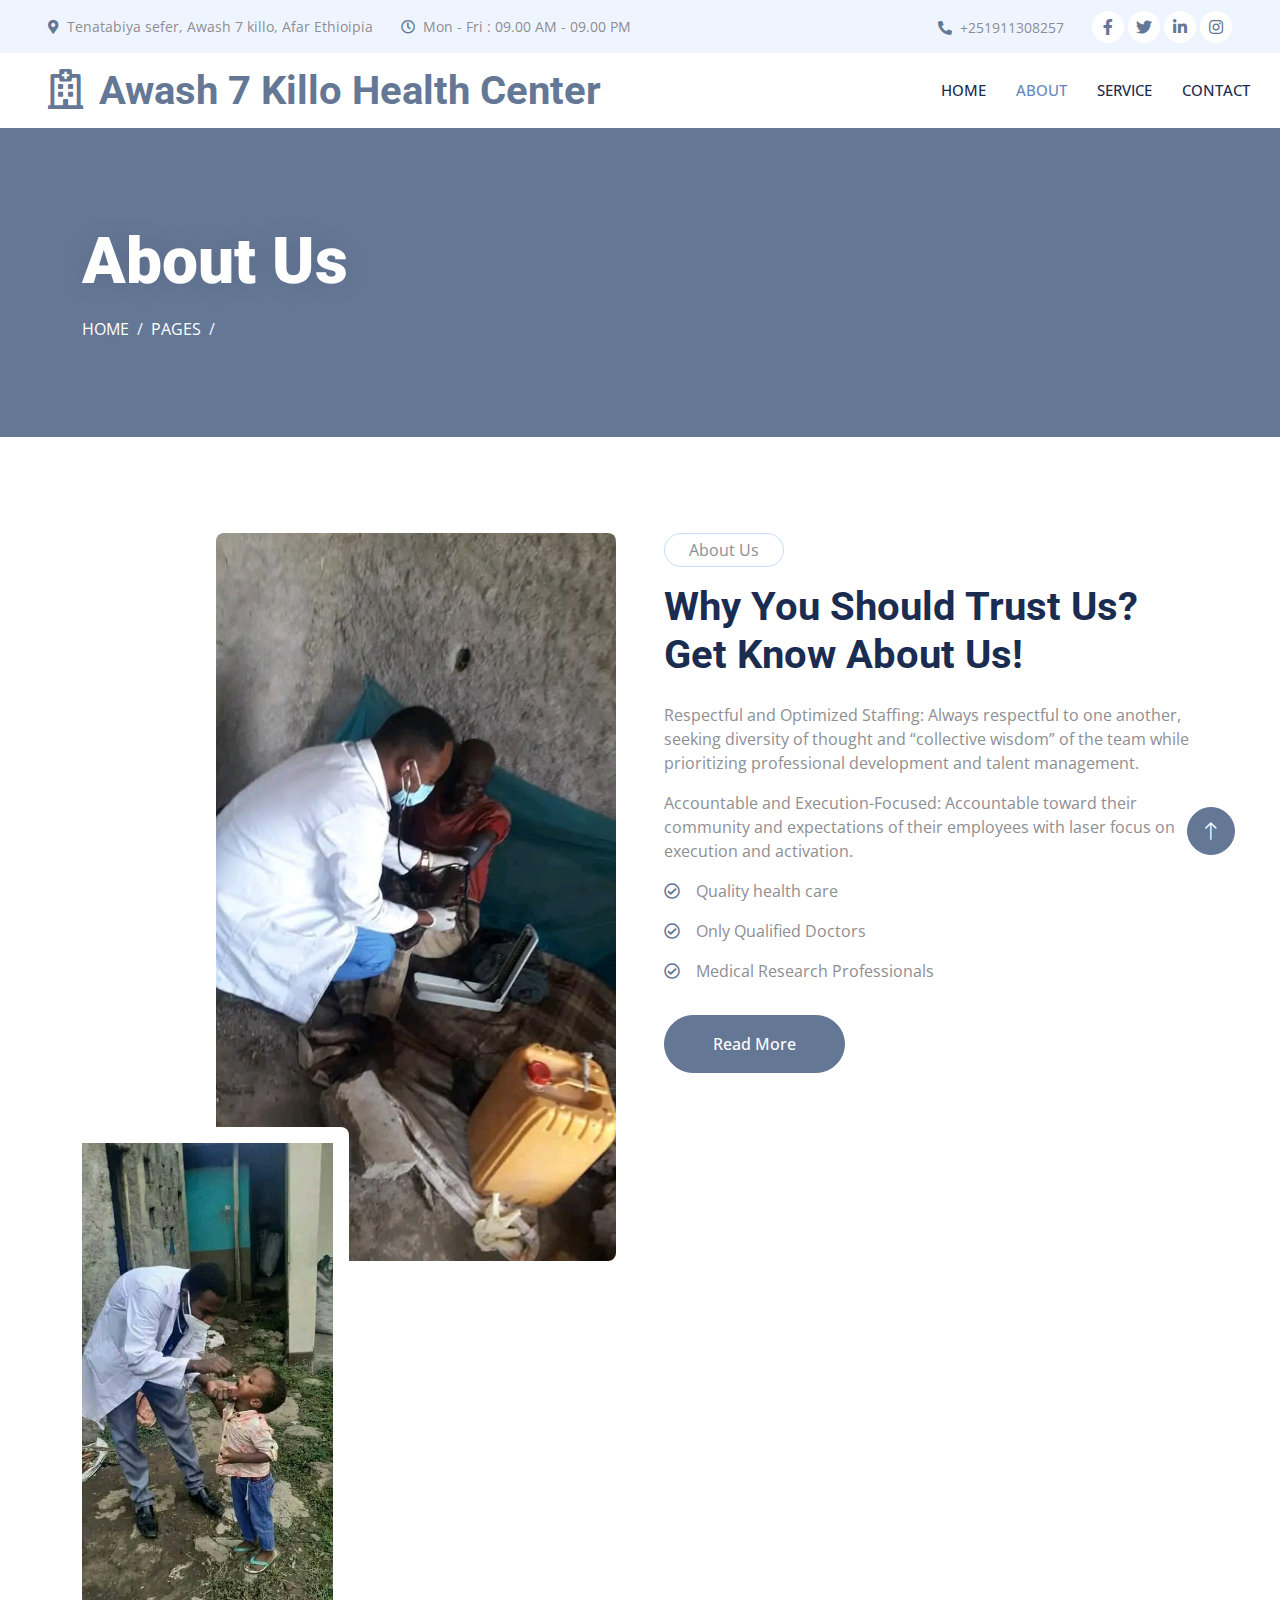
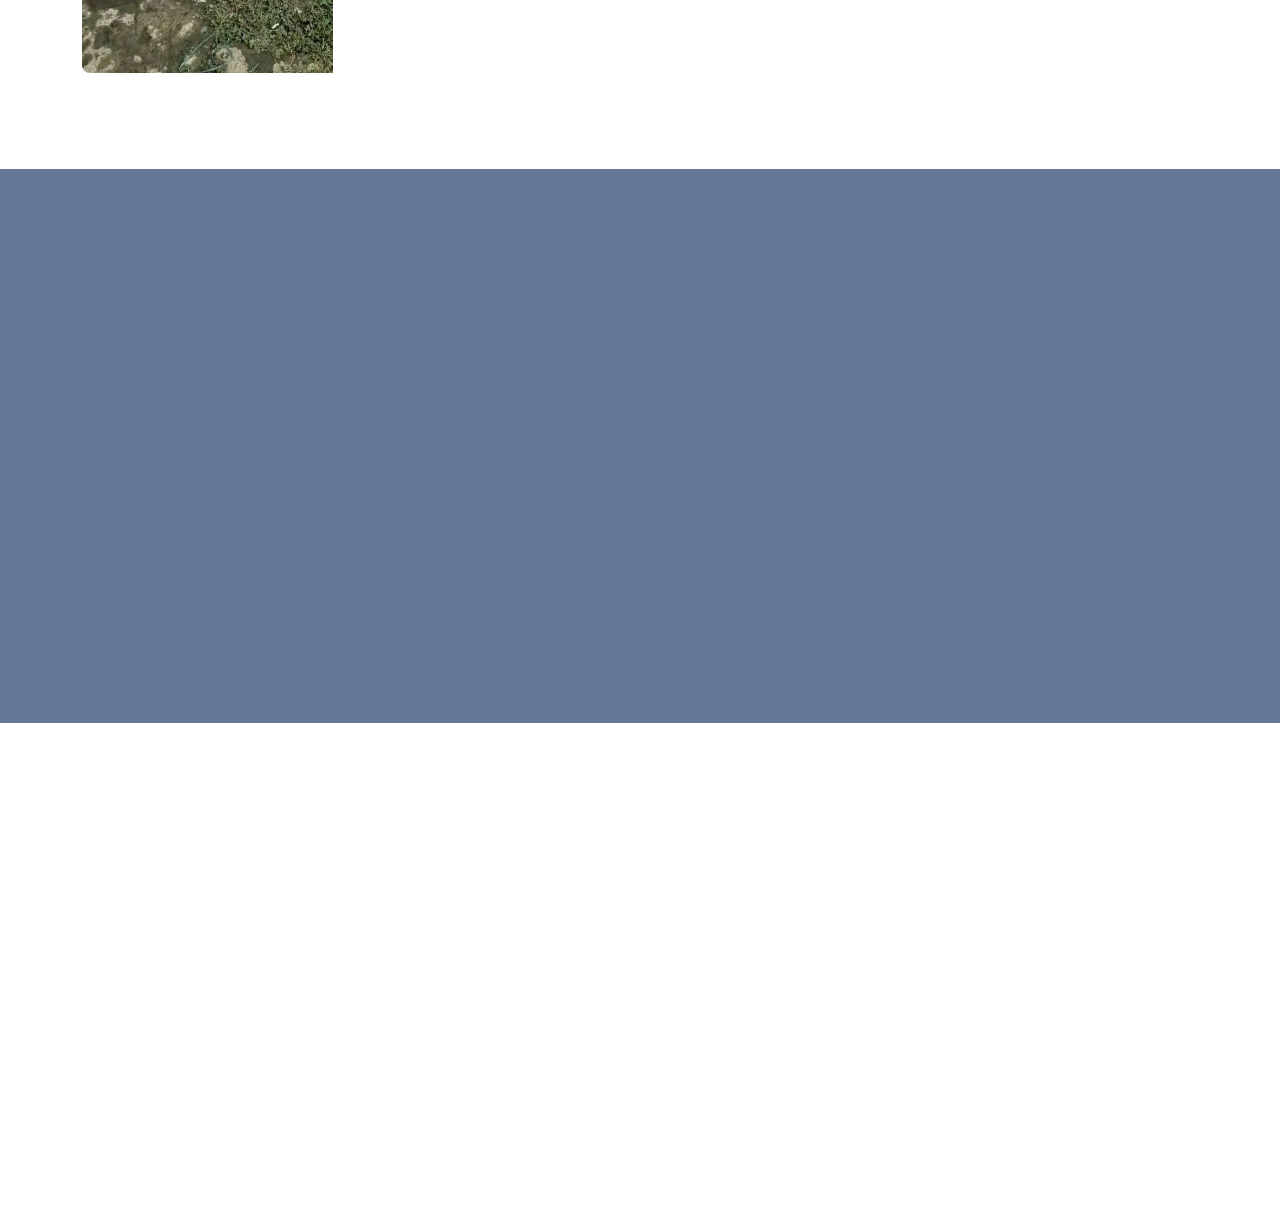
<file: about.html>
<!DOCTYPE html>
<html lang="en">

<head>
    <meta charset="utf-8">
    <title>Awash 7 Killo Health Center</title>
    <meta content="width=device-width, initial-scale=1.0" name="viewport">
    <meta content="" name="keywords">
    <meta content="" name="description">

    <!-- Favicon -->
    <link href="img/favicon.ico" rel="icon">

    <!-- Google Web Fonts -->
    <link rel="preconnect" href="https://fonts.googleapis.com">
    <link rel="preconnect" href="https://fonts.gstatic.com" crossorigin>
    <link href="https://fonts.googleapis.com/css2?family=Open+Sans:wght@400;500&family=Roboto:wght@500;700;900&display=swap" rel="stylesheet"> 

    <!-- Icon Font Stylesheet -->
    <link href="https://cdnjs.cloudflare.com/ajax/libs/font-awesome/5.10.0/css/all.min.css" rel="stylesheet">
    <link href="https://cdn.jsdelivr.net/npm/bootstrap-icons@1.4.1/font/bootstrap-icons.css" rel="stylesheet">

    <!-- Libraries Stylesheet -->
    <link href="lib/animate/animate.min.css" rel="stylesheet">
    <link href="lib/owlcarousel/assets/owl.carousel.min.css" rel="stylesheet">
    <link href="lib/tempusdominus/css/tempusdominus-bootstrap-4.min.css" rel="stylesheet" />

    <!-- Customized Bootstrap Stylesheet -->
    <link href="css/bootstrap.min.css" rel="stylesheet">

    <!-- Template Stylesheet -->
    <link href="css/style.css" rel="stylesheet">
</head>

<body>
    <!-- Spinner Start -->
    <!-- <div id="spinner" class="show bg-white position-fixed translate-middle w-100 vh-100 top-50 start-50 d-flex align-items-center justify-content-center">
        <div class="spinner-grow text-primary" style="width: 3rem; height: 3rem;" role="status">
            <span class="sr-only">Loading...</span>
        </div>
    </div> -->
    <!-- Spinner End -->


    <!-- Topbar Start -->
    <div class="container-fluid bg-light p-0 wow fadeIn" data-wow-delay="0.1s">
        <div class="row gx-0 d-none d-lg-flex">
            <div class="col-lg-7 px-5 text-start">
                <div class="h-100 d-inline-flex align-items-center py-3 me-4">
                    <small class="fa fa-map-marker-alt text-primary me-2"></small>
                    <small>Tenatabiya sefer, Awash 7 killo, Afar Ethioipia</small>
                </div>
                <div class="h-100 d-inline-flex align-items-center py-3">
                    <small class="far fa-clock text-primary me-2"></small>
                    <small>Mon - Fri : 09.00 AM - 09.00 PM</small>
                </div>
            </div>
            <div class="col-lg-5 px-5 text-end">
                <div class="h-100 d-inline-flex align-items-center py-3 me-4">
                    <small class="fa fa-phone-alt text-primary me-2"></small>
                    <small>+251911308257</small>
                </div>
                <div class="h-100 d-inline-flex align-items-center">
                    <a class="btn btn-sm-square rounded-circle bg-white text-primary me-1" href=""><i class="fab fa-facebook-f"></i></a>
                    <a class="btn btn-sm-square rounded-circle bg-white text-primary me-1" href=""><i class="fab fa-twitter"></i></a>
                    <a class="btn btn-sm-square rounded-circle bg-white text-primary me-1" href=""><i class="fab fa-linkedin-in"></i></a>
                    <a class="btn btn-sm-square rounded-circle bg-white text-primary me-0" href=""><i class="fab fa-instagram"></i></a>
                </div>
            </div>
        </div>
    </div>
    <!-- Topbar End -->


    <!-- Navbar Start -->
    <nav class="navbar navbar-expand-lg bg-white navbar-light sticky-top p-0 wow fadeIn" data-wow-delay="0.1s">
        <a href="index.html" class="navbar-brand d-flex align-items-center px-4 px-lg-5">
            <h1 class="m-0 text-primary"><i class="far fa-hospital me-3"></i>Awash 7 Killo Health Center</h1>
        </a>
        <button type="button" class="navbar-toggler me-4" data-bs-toggle="collapse" data-bs-target="#navbarCollapse">
            <span class="navbar-toggler-icon"></span>
        </button>
        <div class="collapse navbar-collapse" id="navbarCollapse">
            <div class="navbar-nav ms-auto p-4 p-lg-0">
                <a href="index.html" class="nav-item nav-link">Home</a>
                <a href="about.html" class="nav-item nav-link active">About</a>
                <a href="service.html" class="nav-item nav-link">Service</a>
                <!-- <div class="nav-item dropdown">
                    <a href="#" class="nav-link dropdown-toggle" data-bs-toggle="dropdown">Pages</a>
                    <!-- <div class="dropdown-menu rounded-0 rounded-bottom m-0">
                        <a href="feature.html" class="dropdown-item">Feature</a>
                        <!-- <a href="team.html" class="dropdown-item">Our Doctor</a> -->
                        <!-- <a href="appointment.html" class="dropdown-item">Appointment</a>
                        <a href="testimonial.html" class="dropdown-item">Testimonial</a>
                        <a href="404.html" class="dropdown-item">404 Page</a>
                    </div> --> 
                <!-- </div>  -->
                <a href="contact.html" class="nav-item nav-link">Contact</a>
            <!-- </div>
            <a href="" class="btn btn-primary rounded-0 py-4 px-lg-5 d-none d-lg-block">Appointment<i class="fa fa-arrow-right ms-3"></i></a>
        </div> -->
    </nav>
    <!-- Navbar End -->


    <!-- Page Header Start -->
    <div class="container-fluid page-header py-5 mb-5 wow fadeIn" data-wow-delay="0.1s">
        <div class="container py-5">
            <h1 class="display-3 text-white mb-3 animated slideInDown">About Us</h1>
            <nav aria-label="breadcrumb animated slideInDown">
                <ol class="breadcrumb text-uppercase mb-0">
                    <li class="breadcrumb-item"><a class="text-white" href="#">Home</a></li>
                    <li class="breadcrumb-item"><a class="text-white" href="#">Pages</a></li>
                    <li class="breadcrumb-item text-primary active" aria-current="page">About</li>
                </ol>
            </nav>
        </div>
    </div>
    <!-- Page Header End -->


    <!-- About Start -->
    <div class="container-xxl py-5">
        <div class="container">
            <div class="row g-5">
                <div class="col-lg-6 wow fadeIn" data-wow-delay="0.1s">
                    <div class="d-flex flex-column">
                        <img class="img-fluid rounded w-75 align-self-end" src="img/photo_2023-01-02_16-27-39.jpg" alt="">
                        <img class="img-fluid rounded w-50 bg-white pt-3 pe-3" src="img/photo_2023-01-02_16-22-09.jpg" alt="" style="margin-top: -25%;">
                    </div>
                </div>
                <div class="col-lg-6 wow fadeIn" data-wow-delay="0.5s">
                    <p class="d-inline-block border rounded-pill py-1 px-4">About Us</p>
                    <h1 class="mb-4">Why You Should Trust Us? Get Know About Us!</h1>
                    <p>Respectful and Optimized Staffing: Always 
                        respectful to one another, seeking diversity of 
                        thought and “collective wisdom” of the team 
                        while prioritizing professional development and 
                        talent management.</p>
                    <p class="mb-4v">Accountable and Execution-Focused: 
                        Accountable toward their community and 
                        expectations of their employees with laser focus 
                        on execution and activation. </p>
                    <p><i class="far fa-check-circle text-primary me-3"></i>Quality health care</p>
                    <p><i class="far fa-check-circle text-primary me-3"></i>Only Qualified Doctors</p>
                    <p><i class="far fa-check-circle text-primary me-3"></i>Medical Research Professionals</p>
                    <a class="btn btn-primary rounded-pill py-3 px-5 mt-3" href="">Read More</a>
                </div>
            </div>
        </div>
    </div>
    <!-- About End -->


    <!-- Feature Start -->
    <div class="container-fluid bg-primary overflow-hidden my-5 px-lg-0">
        <div class="container feature px-lg-0">
            <div class="row g-0 mx-lg-0">
                <div class="col-lg-6 feature-text py-5 wow fadeIn" data-wow-delay="0.1s">
                    <div class="p-lg-5 ps-lg-0">
                        <p class="d-inline-block border rounded-pill text-light py-1 px-4">Features</p>
                        <h1 class="text-white mb-4">Why Choose Us</h1>
                        <p class="text-white mb-4 pb-2">Tempor erat elitr rebum at clita. Diam dolor diam ipsum sit. Aliqu diam amet diam et eos. Clita erat ipsum et lorem et sit, sed stet lorem sit clita duo justo erat amet</p>
                        <div class="row g-4">
                            <div class="col-6">
                                <div class="d-flex align-items-center">
                                    <div class="d-flex flex-shrink-0 align-items-center justify-content-center rounded-circle bg-light" style="width: 55px; height: 55px;">
                                        <i class="fa fa-user-md text-primary"></i>
                                    </div>
                                    <div class="ms-4">
                                        <p class="text-white mb-2">Experience</p>
                                        <h5 class="text-white mb-0">Doctors</h5>
                                    </div>
                                </div>
                            </div>
                            <div class="col-6">
                                <div class="d-flex align-items-center">
                                    <div class="d-flex flex-shrink-0 align-items-center justify-content-center rounded-circle bg-light" style="width: 55px; height: 55px;">
                                        <i class="fa fa-check text-primary"></i>
                                    </div>
                                    <div class="ms-4">
                                        <p class="text-white mb-2">Quality</p>
                                        <h5 class="text-white mb-0">Services</h5>
                                    </div>
                                </div>
                            </div>
                            <div class="col-6">
                                <div class="d-flex align-items-center">
                                    <div class="d-flex flex-shrink-0 align-items-center justify-content-center rounded-circle bg-light" style="width: 55px; height: 55px;">
                                        <i class="fa fa-comment-medical text-primary"></i>
                                    </div>
                                    <div class="ms-4">
                                        <p class="text-white mb-2">Positive</p>
                                        <h5 class="text-white mb-0">Consultation</h5>
                                    </div>
                                </div>
                            </div>
                            <div class="col-6">
                                <div class="d-flex align-items-center">
                                    <div class="d-flex flex-shrink-0 align-items-center justify-content-center rounded-circle bg-light" style="width: 55px; height: 55px;">
                                        <i class="fa fa-headphones text-primary"></i>
                                    </div>
                                    <div class="ms-4">
                                        <p class="text-white mb-2">24 Hours</p>
                                        <h5 class="text-white mb-0">Support</h5>
                                    </div>
                                </div>
                            </div>
                        </div>
                    </div>
                </div>
                <div class="col-lg-6 pe-lg-0 wow fadeIn" data-wow-delay="0.5s" style="min-height: 400px;">
                    <div class="position-relative h-100">
                        <!-- <img class="position-absolute img-fluid w-100 h-100" src="img/photo_2023-01-02_16-22-18.jpg" style="object-fit: cover;" alt=""> -->
                    </div>
                </div>
            </div>
        </div>
    </div>
    <!-- Feature End -->


    <!-- Team Start
    <div class="container-xxl py-5">
        <div class="container">
            <div class="text-center mx-auto mb-5 wow fadeInUp" data-wow-delay="0.1s" style="max-width: 600px;">
                <p class="d-inline-block border rounded-pill py-1 px-4">Doctors</p>
                <h1>Our Experience Doctors</h1>
            </div>
            <div class="row g-4">
                <div class="col-lg-3 col-md-6 wow fadeInUp" data-wow-delay="0.1s">
                    <div class="team-item position-relative rounded overflow-hidden">
                        <div class="overflow-hidden">
                            <img class="img-fluid" src="img/team-1.jpg" alt="">
                        </div>
                        <div class="team-text bg-light text-center p-4">
                            <h5>Doctor Name</h5>
                            <p class="text-primary">Department</p>
                            <div class="team-social text-center">
                                <a class="btn btn-square" href=""><i class="fab fa-facebook-f"></i></a>
                                <a class="btn btn-square" href=""><i class="fab fa-twitter"></i></a>
                                <a class="btn btn-square" href=""><i class="fab fa-instagram"></i></a>
                            </div>
                        </div>
                    </div>
                </div>
                <div class="col-lg-3 col-md-6 wow fadeInUp" data-wow-delay="0.3s">
                    <div class="team-item position-relative rounded overflow-hidden">
                        <div class="overflow-hidden">
                            <img class="img-fluid" src="img/team-2.jpg" alt="">
                        </div>
                        <div class="team-text bg-light text-center p-4">
                            <h5>Doctor Name</h5>
                            <p class="text-primary">Department</p>
                            <div class="team-social text-center">
                                <a class="btn btn-square" href=""><i class="fab fa-facebook-f"></i></a>
                                <a class="btn btn-square" href=""><i class="fab fa-twitter"></i></a>
                                <a class="btn btn-square" href=""><i class="fab fa-instagram"></i></a>
                            </div>
                        </div>
                    </div>
                </div>
                <div class="col-lg-3 col-md-6 wow fadeInUp" data-wow-delay="0.5s">
                    <div class="team-item position-relative rounded overflow-hidden">
                        <div class="overflow-hidden">
                            <img class="img-fluid" src="img/team-3.jpg" alt="">
                        </div>
                        <div class="team-text bg-light text-center p-4">
                            <h5>Doctor Name</h5>
                            <p class="text-primary">Department</p>
                            <div class="team-social text-center">
                                <a class="btn btn-square" href=""><i class="fab fa-facebook-f"></i></a>
                                <a class="btn btn-square" href=""><i class="fab fa-twitter"></i></a>
                                <a class="btn btn-square" href=""><i class="fab fa-instagram"></i></a>
                            </div>
                        </div>
                    </div>
                </div>
                <div class="col-lg-3 col-md-6 wow fadeInUp" data-wow-delay="0.7s">
                    <div class="team-item position-relative rounded overflow-hidden">
                        <div class="overflow-hidden">
                            <img class="img-fluid" src="img/team-4.jpg" alt="">
                        </div>
                        <div class="team-text bg-light text-center p-4">
                            <h5>Doctor Name</h5>
                            <p class="text-primary">Department</p>
                            <div class="team-social text-center">
                                <a class="btn btn-square" href=""><i class="fab fa-facebook-f"></i></a>
                                <a class="btn btn-square" href=""><i class="fab fa-twitter"></i></a>
                                <a class="btn btn-square" href=""><i class="fab fa-instagram"></i></a>
                            </div>
                        </div>
                    </div>
                </div>
            </div>
        </div>
    </div>
    Team End -->
        

    <!-- Footer Start -->
    <div class="container-fluid bg-dark text-light footer mt-5 pt-5 wow fadeIn" data-wow-delay="0.1s">
        <div class="container py-5">
            <div class="row g-5">
                <div class="col-lg-3 col-md-6">
                    <h5 class="text-light mb-4">Address</h5>
                    <p class="mb-2"><i class="fa fa-map-marker-alt me-3"></i>tenatabiya sefer Street, Awash 7 killo, Afar Ethiopia</p>
                    <p class="mb-2"><i class="fa fa-phone-alt me-3"></i>+251911308257</p>
                    <p class="mb-2"><i class="fa fa-envelope me-3"></i>Awashhealth7@example.com</p>
                    <div class="d-flex pt-2">
                        <a class="btn btn-outline-light btn-social rounded-circle" href=""><i class="fab fa-twitter"></i></a>
                        <a class="btn btn-outline-light btn-social rounded-circle" href=""><i class="fab fa-facebook-f"></i></a>
                        <a class="btn btn-outline-light btn-social rounded-circle" href=""><i class="fab fa-youtube"></i></a>
                        <a class="btn btn-outline-light btn-social rounded-circle" href=""><i class="fab fa-linkedin-in"></i></a>
                    </div>
                </div>
                <div class="col-lg-3 col-md-6">
                    <h5 class="text-light mb-4">Services</h5>
                    <a class="btn btn-link" href="">Cardiology</a>
                    <a class="btn btn-link" href="">Pulmonary</a>
                    <a class="btn btn-link" href="">Neurology</a>
                    <a class="btn btn-link" href="">Orthopedics</a>
                    <a class="btn btn-link" href="">Laboratory</a>
                </div>
                <div class="col-lg-3 col-md-6">
                    <h5 class="text-light mb-4">Quick Links</h5>
                    <a class="btn btn-link" href="">About Us</a>
                    <a class="btn btn-link" href="">Contact Us</a>
                    <a class="btn btn-link" href="">Our Services</a>
                    <a class="btn btn-link" href="">Terms & Condition</a>
                    <a class="btn btn-link" href="">Support</a>
                </div>
                <div class="col-lg-3 col-md-6">
                    <h5 class="text-light mb-4">Newsletter</h5>
                    <p>Dolor amet sit justo amet elitr clita ipsum elitr est.</p>
                    <div class="position-relative mx-auto" style="max-width: 400px;">
                        <input class="form-control border-0 w-100 py-3 ps-4 pe-5" type="text" placeholder="Your email">
                        <button type="button" class="btn btn-primary py-2 position-absolute top-0 end-0 mt-2 me-2">SignUp</button>
                    </div>
                </div>
            </div>
        </div>
        <div class="container">
            <div class="copyright">
                <div class="row">
                    <div class="col-md-6 text-center text-md-start mb-3 mb-md-0">
                        &copy; <a class="border-bottom" href="#">Your Site Name</a>, All Right Reserved.
                    </div>
                    <div class="col-md-6 text-center text-md-end">
                        <!--/*** This template is free as long as you keep the footer author’s credit link/attribution link/backlink. If you'd like to use the template without the footer author’s credit link/attribution link/backlink, you can purchase the Credit Removal License from "https://htmlcodex.com/credit-removal". Thank you for your support. ***/-->
                        Designed By <a class="border-bottom" href="https://htmlcodex.com">HTML Codex</a>
                    </div>
                </div>
            </div>
        </div>
    </div>
    <!-- Footer End -->


    <!-- Back to Top -->
    <a href="#" class="btn btn-lg btn-primary btn-lg-square rounded-circle back-to-top"><i class="bi bi-arrow-up"></i></a>


    <!-- JavaScript Libraries -->
    <script src="https://code.jquery.com/jquery-3.4.1.min.js"></script>
    <script src="https://cdn.jsdelivr.net/npm/bootstrap@5.0.0/dist/js/bootstrap.bundle.min.js"></script>
    <script src="lib/wow/wow.min.js"></script>
    <script src="lib/easing/easing.min.js"></script>
    <script src="lib/waypoints/waypoints.min.js"></script>
    <script src="lib/counterup/counterup.min.js"></script>
    <script src="lib/owlcarousel/owl.carousel.min.js"></script>
    <script src="lib/tempusdominus/js/moment.min.js"></script>
    <script src="lib/tempusdominus/js/moment-timezone.min.js"></script>
    <script src="lib/tempusdominus/js/tempusdominus-bootstrap-4.min.js"></script>

    <!-- Template Javascript -->
    <script src="js/main.js"></script>
</body>

</html>
</file>
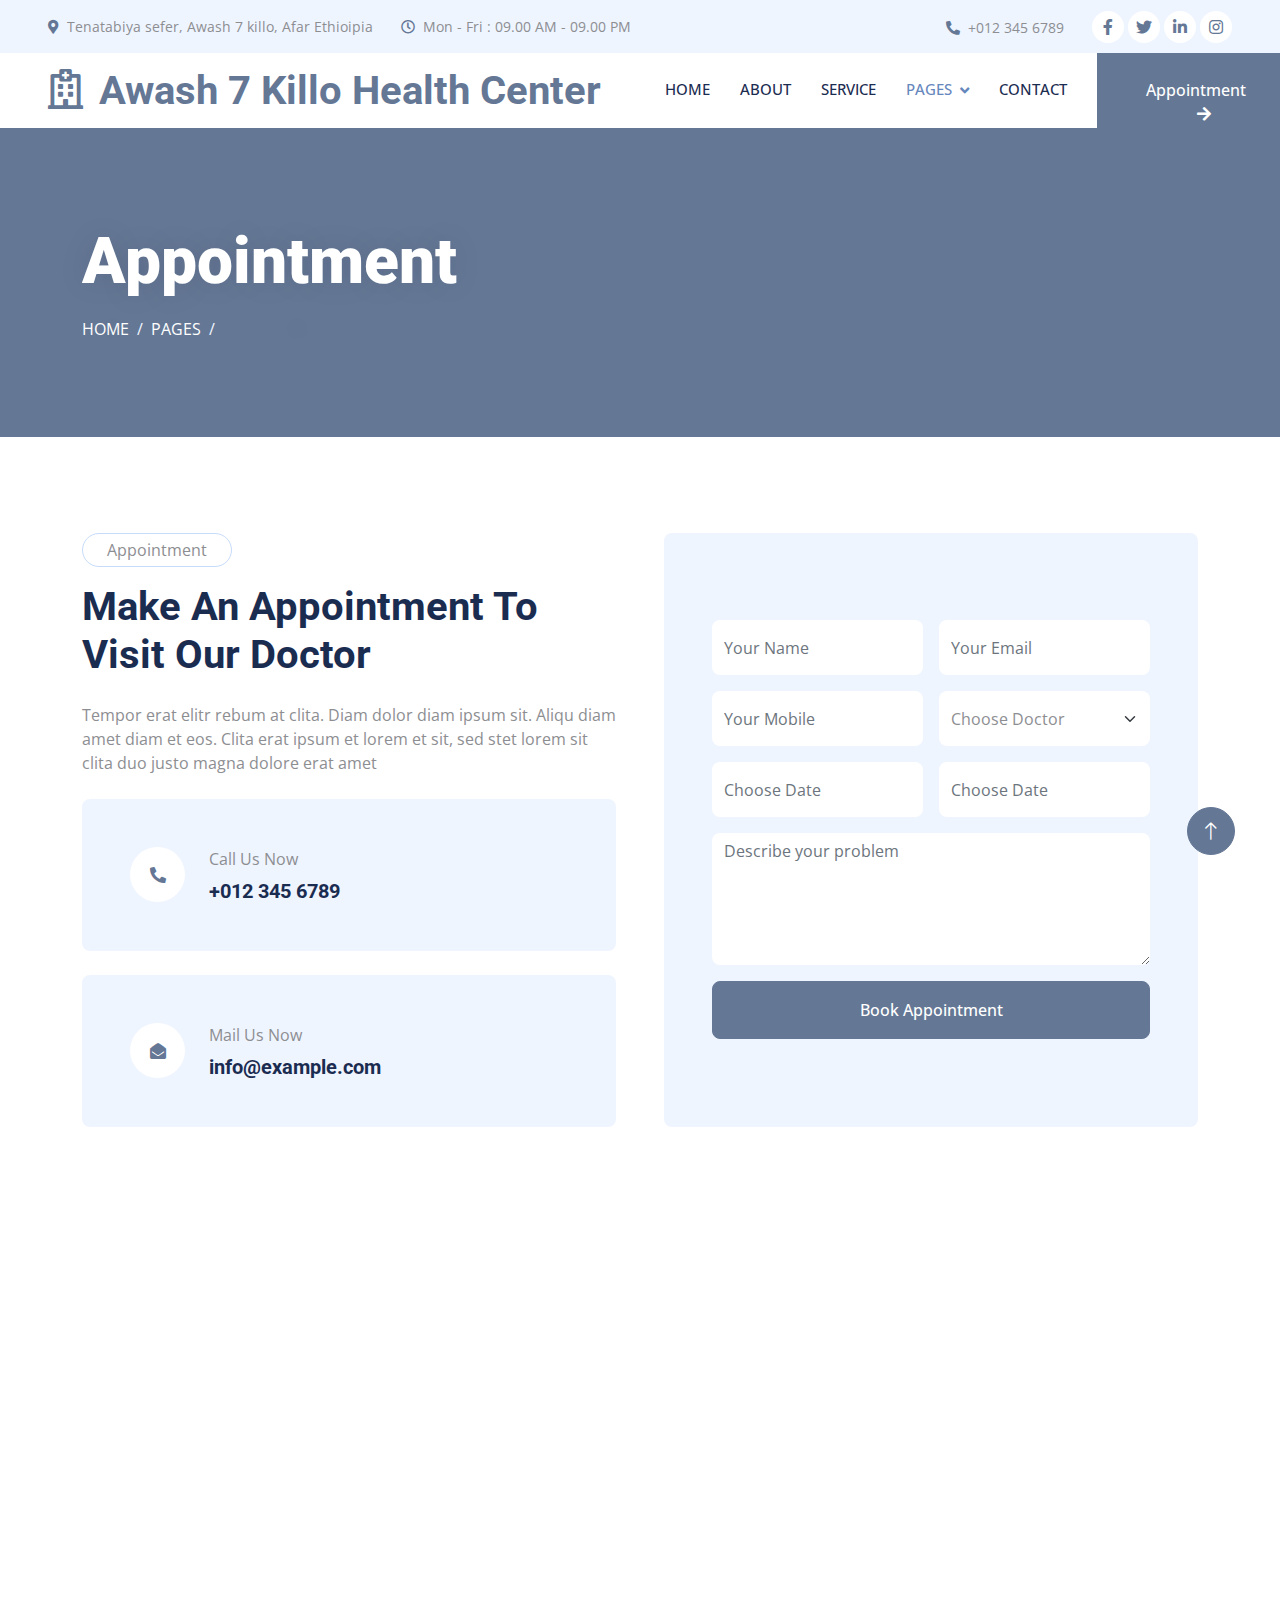
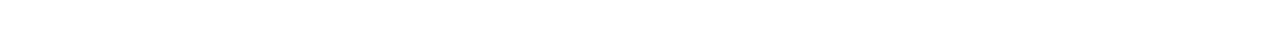
<file: appointment.html>
<!DOCTYPE html>
<html lang="en">

<head>
    <meta charset="utf-8">
    <title>Awash 7 Killo Health Center</title>
    <meta content="width=device-width, initial-scale=1.0" name="viewport">
    <meta content="" name="keywords">
    <meta content="" name="description">

    <!-- Favicon -->
    <link href="img/favicon.ico" rel="icon">

    <!-- Google Web Fonts -->
    <link rel="preconnect" href="https://fonts.googleapis.com">
    <link rel="preconnect" href="https://fonts.gstatic.com" crossorigin>
    <link href="https://fonts.googleapis.com/css2?family=Open+Sans:wght@400;500&family=Roboto:wght@500;700;900&display=swap" rel="stylesheet"> 

    <!-- Icon Font Stylesheet -->
    <link href="https://cdnjs.cloudflare.com/ajax/libs/font-awesome/5.10.0/css/all.min.css" rel="stylesheet">
    <link href="https://cdn.jsdelivr.net/npm/bootstrap-icons@1.4.1/font/bootstrap-icons.css" rel="stylesheet">

    <!-- Libraries Stylesheet -->
    <link href="lib/animate/animate.min.css" rel="stylesheet">
    <link href="lib/owlcarousel/assets/owl.carousel.min.css" rel="stylesheet">
    <link href="lib/tempusdominus/css/tempusdominus-bootstrap-4.min.css" rel="stylesheet" />

    <!-- Customized Bootstrap Stylesheet -->
    <link href="css/bootstrap.min.css" rel="stylesheet">

    <!-- Template Stylesheet -->
    <link href="css/style.css" rel="stylesheet">
</head>

<body>
    <!-- Spinner Start -->
    <!-- <div id="spinner" class="show bg-white position-fixed translate-middle w-100 vh-100 top-50 start-50 d-flex align-items-center justify-content-center">
        <div class="spinner-grow text-primary" style="width: 3rem; height: 3rem;" role="status">
            <span class="sr-only">Loading...</span>
        </div>
    </div> -->
    <!-- Spinner End -->


    <!-- Topbar Start -->
    <div class="container-fluid bg-light p-0 wow fadeIn" data-wow-delay="0.1s">
        <div class="row gx-0 d-none d-lg-flex">
            <div class="col-lg-7 px-5 text-start">
                <div class="h-100 d-inline-flex align-items-center py-3 me-4">
                    <small class="fa fa-map-marker-alt text-primary me-2"></small>
                    <small>Tenatabiya sefer, Awash 7 killo, Afar Ethioipia</small>
                </div>
                <div class="h-100 d-inline-flex align-items-center py-3">
                    <small class="far fa-clock text-primary me-2"></small>
                    <small>Mon - Fri : 09.00 AM - 09.00 PM</small>
                </div>
            </div>
            <div class="col-lg-5 px-5 text-end">
                <div class="h-100 d-inline-flex align-items-center py-3 me-4">
                    <small class="fa fa-phone-alt text-primary me-2"></small>
                    <small>+012 345 6789</small>
                </div>
                <div class="h-100 d-inline-flex align-items-center">
                    <a class="btn btn-sm-square rounded-circle bg-white text-primary me-1" href=""><i class="fab fa-facebook-f"></i></a>
                    <a class="btn btn-sm-square rounded-circle bg-white text-primary me-1" href=""><i class="fab fa-twitter"></i></a>
                    <a class="btn btn-sm-square rounded-circle bg-white text-primary me-1" href=""><i class="fab fa-linkedin-in"></i></a>
                    <a class="btn btn-sm-square rounded-circle bg-white text-primary me-0" href=""><i class="fab fa-instagram"></i></a>
                </div>
            </div>
        </div>
    </div>
    <!-- Topbar End -->


    <!-- Navbar Start -->
    <nav class="navbar navbar-expand-lg bg-white navbar-light sticky-top p-0 wow fadeIn" data-wow-delay="0.1s">
        <a href="index.html" class="navbar-brand d-flex align-items-center px-4 px-lg-5">
            <h1 class="m-0 text-primary"><i class="far fa-hospital me-3"></i>Awash 7 Killo Health Center</h1>
        </a>
        <button type="button" class="navbar-toggler me-4" data-bs-toggle="collapse" data-bs-target="#navbarCollapse">
            <span class="navbar-toggler-icon"></span>
        </button>
        <div class="collapse navbar-collapse" id="navbarCollapse">
            <div class="navbar-nav ms-auto p-4 p-lg-0">
                <a href="index.html" class="nav-item nav-link">Home</a>
                <a href="about.html" class="nav-item nav-link">About</a>
                <a href="service.html" class="nav-item nav-link">Service</a>
                <div class="nav-item dropdown">
                    <a href="#" class="nav-link dropdown-toggle active" data-bs-toggle="dropdown">Pages</a>
                    <div class="dropdown-menu rounded-0 rounded-bottom m-0">
                        <a href="feature.html" class="dropdown-item">Feature</a>
                        <a href="team.html" class="dropdown-item">Our Doctor</a>
                        <a href="appointment.html" class="dropdown-item active">Appointment</a>
                        <a href="testimonial.html" class="dropdown-item">Testimonial</a>
                        <a href="404.html" class="dropdown-item">404 Page</a>
                    </div>
                </div>
                <a href="contact.html" class="nav-item nav-link">Contact</a>
            </div>
            <a href="" class="btn btn-primary rounded-0 py-4 px-lg-5 d-none d-lg-block">Appointment<i class="fa fa-arrow-right ms-3"></i></a>
        </div>
    </nav>
    <!-- Navbar End -->


    <!-- Page Header Start -->
    <div class="container-fluid page-header py-5 mb-5 wow fadeIn" data-wow-delay="0.1s">
        <div class="container py-5">
            <h1 class="display-3 text-white mb-3 animated slideInDown">Appointment</h1>
            <nav aria-label="breadcrumb animated slideInDown">
                <ol class="breadcrumb text-uppercase mb-0">
                    <li class="breadcrumb-item"><a class="text-white" href="#">Home</a></li>
                    <li class="breadcrumb-item"><a class="text-white" href="#">Pages</a></li>
                    <li class="breadcrumb-item text-primary active" aria-current="page">Appointment</li>
                </ol>
            </nav>
        </div>
    </div>
    <!-- Page Header End -->


    <!-- Appointment Start -->
    <div class="container-xxl py-5">
        <div class="container">
            <div class="row g-5">
                <div class="col-lg-6 wow fadeInUp" data-wow-delay="0.1s">
                    <p class="d-inline-block border rounded-pill py-1 px-4">Appointment</p>
                    <h1 class="mb-4">Make An Appointment To Visit Our Doctor</h1>
                    <p class="mb-4">Tempor erat elitr rebum at clita. Diam dolor diam ipsum sit. Aliqu diam amet diam et eos. Clita erat ipsum et lorem et sit, sed stet lorem sit clita duo justo magna dolore erat amet</p>
                    <div class="bg-light rounded d-flex align-items-center p-5 mb-4">
                        <div class="d-flex flex-shrink-0 align-items-center justify-content-center rounded-circle bg-white" style="width: 55px; height: 55px;">
                            <i class="fa fa-phone-alt text-primary"></i>
                        </div>
                        <div class="ms-4">
                            <p class="mb-2">Call Us Now</p>
                            <h5 class="mb-0">+012 345 6789</h5>
                        </div>
                    </div>
                    <div class="bg-light rounded d-flex align-items-center p-5">
                        <div class="d-flex flex-shrink-0 align-items-center justify-content-center rounded-circle bg-white" style="width: 55px; height: 55px;">
                            <i class="fa fa-envelope-open text-primary"></i>
                        </div>
                        <div class="ms-4">
                            <p class="mb-2">Mail Us Now</p>
                            <h5 class="mb-0">info@example.com</h5>
                        </div>
                    </div>
                </div>
                <div class="col-lg-6 wow fadeInUp" data-wow-delay="0.5s">
                    <div class="bg-light rounded h-100 d-flex align-items-center p-5">
                        <form>
                            <div class="row g-3">
                                <div class="col-12 col-sm-6">
                                    <input type="text" class="form-control border-0" placeholder="Your Name" style="height: 55px;">
                                </div>
                                <div class="col-12 col-sm-6">
                                    <input type="email" class="form-control border-0" placeholder="Your Email" style="height: 55px;">
                                </div>
                                <div class="col-12 col-sm-6">
                                    <input type="text" class="form-control border-0" placeholder="Your Mobile" style="height: 55px;">
                                </div>
                                <div class="col-12 col-sm-6">
                                    <select class="form-select border-0" style="height: 55px;">
                                        <option selected>Choose Doctor</option>
                                        <option value="1">Doctor 1</option>
                                        <option value="2">Doctor 2</option>
                                        <option value="3">Doctor 3</option>
                                    </select>
                                </div>
                                <div class="col-12 col-sm-6">
                                    <div class="date" id="date" data-target-input="nearest">
                                        <input type="text"
                                            class="form-control border-0 datetimepicker-input"
                                            placeholder="Choose Date" data-target="#date" data-toggle="datetimepicker" style="height: 55px;">
                                    </div>
                                </div>
                                <div class="col-12 col-sm-6">
                                    <div class="time" id="time" data-target-input="nearest">
                                        <input type="text"
                                            class="form-control border-0 datetimepicker-input"
                                            placeholder="Choose Date" data-target="#time" data-toggle="datetimepicker" style="height: 55px;">
                                    </div>
                                </div>
                                <div class="col-12">
                                    <textarea class="form-control border-0" rows="5" placeholder="Describe your problem"></textarea>
                                </div>
                                <div class="col-12">
                                    <button class="btn btn-primary w-100 py-3" type="submit">Book Appointment</button>
                                </div>
                            </div>
                        </form>
                    </div>
                </div>
            </div>
        </div>
    </div>
    <!-- Appointment End -->
        

    <!-- Footer Start -->
    <div class="container-fluid bg-dark text-light footer mt-5 pt-5 wow fadeIn" data-wow-delay="0.1s">
        <div class="container py-5">
            <div class="row g-5">
                <div class="col-lg-3 col-md-6">
                    <h5 class="text-light mb-4">Address</h5>
                    <p class="mb-2"><i class="fa fa-map-marker-alt me-3"></i>123 Street, New York, USA</p>
                    <p class="mb-2"><i class="fa fa-phone-alt me-3"></i>+012 345 67890</p>
                    <p class="mb-2"><i class="fa fa-envelope me-3"></i>info@example.com</p>
                    <div class="d-flex pt-2">
                        <a class="btn btn-outline-light btn-social rounded-circle" href=""><i class="fab fa-twitter"></i></a>
                        <a class="btn btn-outline-light btn-social rounded-circle" href=""><i class="fab fa-facebook-f"></i></a>
                        <a class="btn btn-outline-light btn-social rounded-circle" href=""><i class="fab fa-youtube"></i></a>
                        <a class="btn btn-outline-light btn-social rounded-circle" href=""><i class="fab fa-linkedin-in"></i></a>
                    </div>
                </div>
                <div class="col-lg-3 col-md-6">
                    <h5 class="text-light mb-4">Services</h5>
                    <a class="btn btn-link" href="">Cardiology</a>
                    <a class="btn btn-link" href="">Pulmonary</a>
                    <a class="btn btn-link" href="">Neurology</a>
                    <a class="btn btn-link" href="">Orthopedics</a>
                    <a class="btn btn-link" href="">Laboratory</a>
                </div>
                <div class="col-lg-3 col-md-6">
                    <h5 class="text-light mb-4">Quick Links</h5>
                    <a class="btn btn-link" href="">About Us</a>
                    <a class="btn btn-link" href="">Contact Us</a>
                    <a class="btn btn-link" href="">Our Services</a>
                    <a class="btn btn-link" href="">Terms & Condition</a>
                    <a class="btn btn-link" href="">Support</a>
                </div>
                <div class="col-lg-3 col-md-6">
                    <h5 class="text-light mb-4">Newsletter</h5>
                    <p>Dolor amet sit justo amet elitr clita ipsum elitr est.</p>
                    <div class="position-relative mx-auto" style="max-width: 400px;">
                        <input class="form-control border-0 w-100 py-3 ps-4 pe-5" type="text" placeholder="Your email">
                        <button type="button" class="btn btn-primary py-2 position-absolute top-0 end-0 mt-2 me-2">SignUp</button>
                    </div>
                </div>
            </div>
        </div>
        <div class="container">
            <div class="copyright">
                <div class="row">
                    <div class="col-md-6 text-center text-md-start mb-3 mb-md-0">
                        &copy; <a class="border-bottom" href="#">Your Site Name</a>, All Right Reserved.
                    </div>
                    <div class="col-md-6 text-center text-md-end">
                        <!--/*** This template is free as long as you keep the footer author’s credit link/attribution link/backlink. If you'd like to use the template without the footer author’s credit link/attribution link/backlink, you can purchase the Credit Removal License from "https://htmlcodex.com/credit-removal". Thank you for your support. ***/-->
                        Designed By <a class="border-bottom" href="https://htmlcodex.com">HTML Codex</a>
                    </div>
                </div>
            </div>
        </div>
    </div>
    <!-- Footer End -->


    <!-- Back to Top -->
    <a href="#" class="btn btn-lg btn-primary btn-lg-square rounded-circle back-to-top"><i class="bi bi-arrow-up"></i></a>


    <!-- JavaScript Libraries -->
    <script src="https://code.jquery.com/jquery-3.4.1.min.js"></script>
    <script src="https://cdn.jsdelivr.net/npm/bootstrap@5.0.0/dist/js/bootstrap.bundle.min.js"></script>
    <script src="lib/wow/wow.min.js"></script>
    <script src="lib/easing/easing.min.js"></script>
    <script src="lib/waypoints/waypoints.min.js"></script>
    <script src="lib/counterup/counterup.min.js"></script>
    <script src="lib/owlcarousel/owl.carousel.min.js"></script>
    <script src="lib/tempusdominus/js/moment.min.js"></script>
    <script src="lib/tempusdominus/js/moment-timezone.min.js"></script>
    <script src="lib/tempusdominus/js/tempusdominus-bootstrap-4.min.js"></script>

    <!-- Template Javascript -->
    <script src="js/main.js"></script>
</body>

</html>
</file>
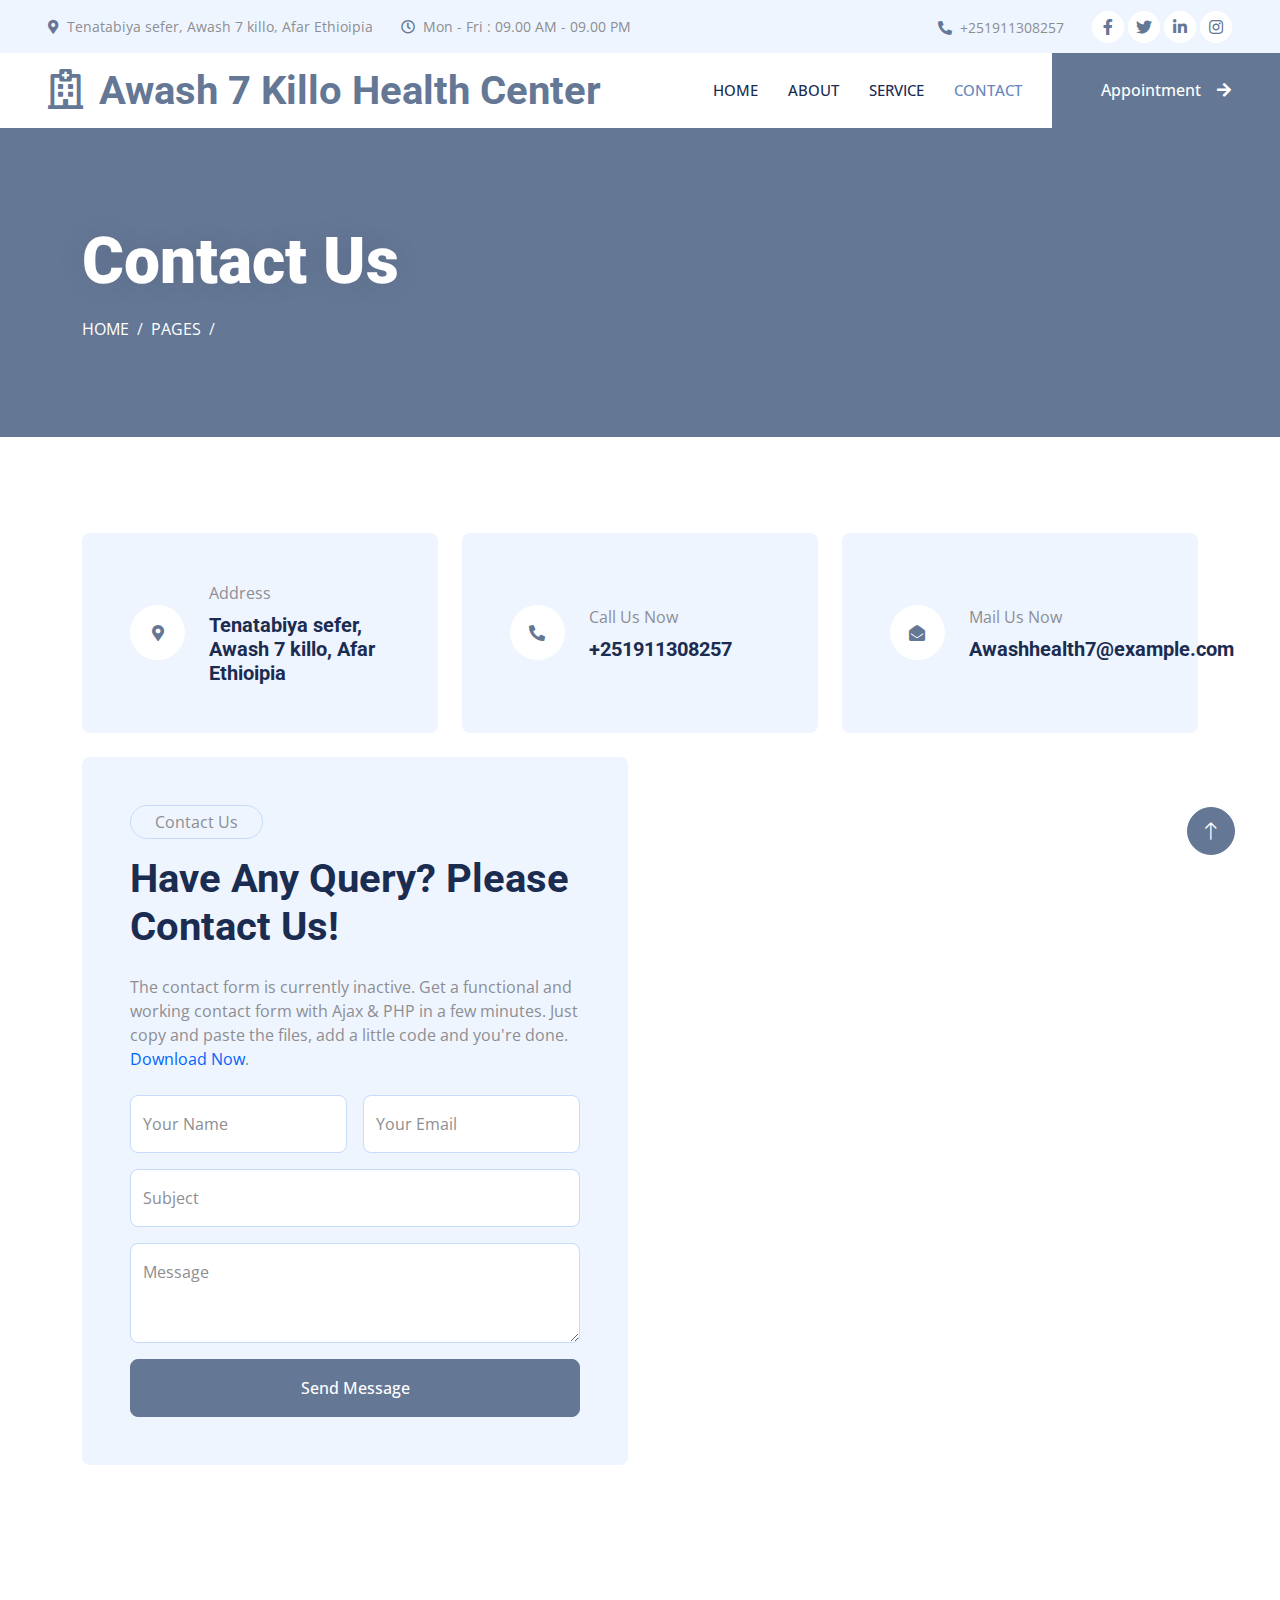
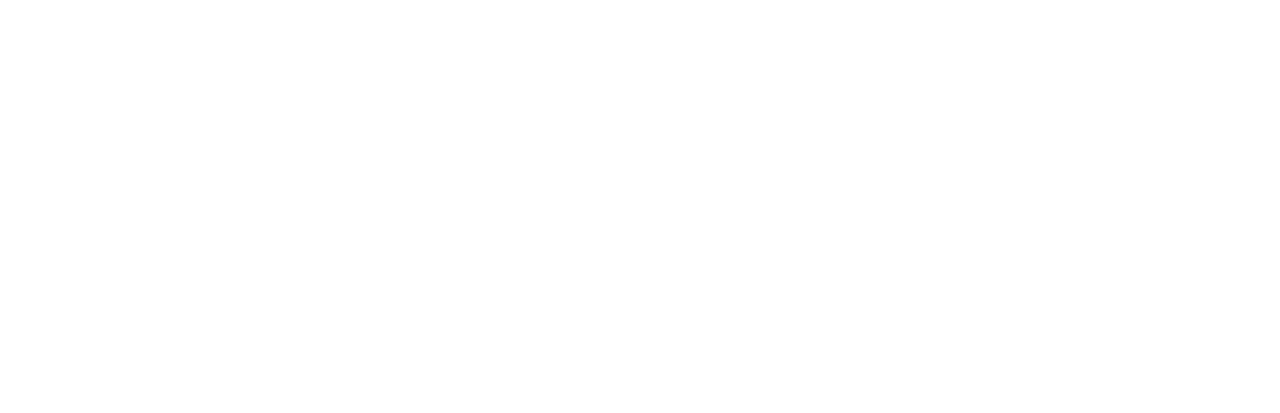
<file: contact.html>
<!DOCTYPE html>
<html lang="en">

<head>
    <meta charset="utf-8">
    <title>Awash 7 Killo Health Center</title>
    <meta content="width=device-width, initial-scale=1.0" name="viewport">
    <meta content="" name="keywords">

    <!-- Favicon -->
    <link href="img/favicon.ico" rel="icon">

    <!-- Google Web Fonts -->
    <link rel="preconnect" href="https://fonts.googleapis.com">
    <link rel="preconnect" href="https://fonts.gstatic.com" crossorigin>
    <link href="https://fonts.googleapis.com/css2?family=Open+Sans:wght@400;500&family=Roboto:wght@500;700;900&display=swap" rel="stylesheet"> 

    <!-- Icon Font Stylesheet -->
    <link href="https://cdnjs.cloudflare.com/ajax/libs/font-awesome/5.10.0/css/all.min.css" rel="stylesheet">
    <link href="https://cdn.jsdelivr.net/npm/bootstrap-icons@1.4.1/font/bootstrap-icons.css" rel="stylesheet">

    <!-- Libraries Stylesheet -->
    <link href="lib/animate/animate.min.css" rel="stylesheet">
    <link href="lib/owlcarousel/assets/owl.carousel.min.css" rel="stylesheet">
    <link href="lib/tempusdominus/css/tempusdominus-bootstrap-4.min.css" rel="stylesheet" />

    <!-- Customized Bootstrap Stylesheet -->
    <link href="css/bootstrap.min.css" rel="stylesheet">

    <!-- Template Stylesheet -->
    <link href="css/style.css" rel="stylesheet">
</head>

<body>
    <!-- Spinner Start -->
    <!-- <div id="spinner" class="show bg-white position-fixed translate-middle w-100 vh-100 top-50 start-50 d-flex align-items-center justify-content-center">
        <div class="spinner-grow text-primary" style="width: 3rem; height: 3rem;" role="status">
            <span class="sr-only">Loading...</span>
        </div> -->
    </div>
    <!-- Spinner End -->


    <!-- Topbar Start -->
    <div class="container-fluid bg-light p-0 wow fadeIn" data-wow-delay="0.1s">
        <div class="row gx-0 d-none d-lg-flex">
            <div class="col-lg-7 px-5 text-start">
                <div class="h-100 d-inline-flex align-items-center py-3 me-4">
                    <small class="fa fa-map-marker-alt text-primary me-2"></small>
                    <small>Tenatabiya sefer, Awash 7 killo, Afar Ethioipia</small>
                </div>
                <div class="h-100 d-inline-flex align-items-center py-3">
                    <small class="far fa-clock text-primary me-2"></small>
                    <small>Mon - Fri : 09.00 AM - 09.00 PM</small>
                </div>
            </div>
            <div class="col-lg-5 px-5 text-end">
                <div class="h-100 d-inline-flex align-items-center py-3 me-4">
                    <small class="fa fa-phone-alt text-primary me-2"></small>
                    <small>+251911308257</small>
                </div>
                <div class="h-100 d-inline-flex align-items-center">
                    <a class="btn btn-sm-square rounded-circle bg-white text-primary me-1" href=""><i class="fab fa-facebook-f"></i></a>
                    <a class="btn btn-sm-square rounded-circle bg-white text-primary me-1" href=""><i class="fab fa-twitter"></i></a>
                    <a class="btn btn-sm-square rounded-circle bg-white text-primary me-1" href=""><i class="fab fa-linkedin-in"></i></a>
                    <a class="btn btn-sm-square rounded-circle bg-white text-primary me-0" href=""><i class="fab fa-instagram"></i></a>
                </div>
            </div>
        </div>
    </div>
    <!-- Topbar End -->


    <!-- Navbar Start -->
    <nav class="navbar navbar-expand-lg bg-white navbar-light sticky-top p-0 wow fadeIn" data-wow-delay="0.1s">
        <a href="index.html" class="navbar-brand d-flex align-items-center px-4 px-lg-5">
            <h1 class="m-0 text-primary"><i class="far fa-hospital me-3"></i>Awash 7 Killo Health Center</h1>
        </a>
        <button type="button" class="navbar-toggler me-4" data-bs-toggle="collapse" data-bs-target="#navbarCollapse">
            <span class="navbar-toggler-icon"></span>
        </button>
        <div class="collapse navbar-collapse" id="navbarCollapse">
            <div class="navbar-nav ms-auto p-4 p-lg-0">
                <a href="index.html" class="nav-item nav-link">Home</a>
                <a href="about.html" class="nav-item nav-link">About</a>
                <a href="service.html" class="nav-item nav-link">Service</a>
                <!-- <div class="nav-item dropdown">
                    <a href="#" class="nav-link dropdown-toggle" data-bs-toggle="dropdown">Pages</a> -->
                    <!-- <div class="dropdown-menu rounded-0 rounded-bottom m-0">
                        <a href="feature.html" class="dropdown-item">Feature</a>
                        <!-- <a href="team.html" class="dropdown-item">Our Doctor</a> -->
                        <!-- <a href="appointment.html" class="dropdown-item">Appointment</a>
                        <a href="testimonial.html" class="dropdown-item">Testimonial</a>
                        <a href="404.html" class="dropdown-item">404 Page</a>
                    </div> --> 
                <!-- </div> -->
                <a href="contact.html" class="nav-item nav-link active">Contact</a>
            </div>
            <a href="" class="btn btn-primary rounded-0 py-4 px-lg-5 d-none d-lg-block">Appointment<i class="fa fa-arrow-right ms-3"></i></a>
        </div>
    </nav>
    <!-- Navbar End -->


    <!-- Page Header Start -->
    <div class="container-fluid page-header py-5 mb-5 wow fadeIn" data-wow-delay="0.1s">
        <div class="container py-5">
            <h1 class="display-3 text-white mb-3 animated slideInDown">Contact Us</h1>
            <nav aria-label="breadcrumb animated slideInDown">
                <ol class="breadcrumb text-uppercase mb-0">
                    <li class="breadcrumb-item"><a class="text-white" href="#">Home</a></li>
                    <li class="breadcrumb-item"><a class="text-white" href="#">Pages</a></li>
                    <li class="breadcrumb-item text-primary active" aria-current="page">Contact</li>
                </ol>
            </nav>
        </div>
    </div>
    <!-- Page Header End -->


    <!-- Contact Start -->
    <div class="container-xxl py-5">
        <div class="container">
            <div class="row g-4">
                <div class="col-lg-4">
                    <div class="h-100 bg-light rounded d-flex align-items-center p-5">
                        <div class="d-flex flex-shrink-0 align-items-center justify-content-center rounded-circle bg-white" style="width: 55px; height: 55px;">
                            <i class="fa fa-map-marker-alt text-primary"></i>
                        </div>
                        <div class="ms-4">
                            <p class="mb-2">Address</p>
                            <h5 class="mb-0">Tenatabiya sefer, Awash 7 killo, Afar Ethioipia</h5>
                        </div>
                    </div>
                </div>
                <div class="col-lg-4">
                    <div class="h-100 bg-light rounded d-flex align-items-center p-5">
                        <div class="d-flex flex-shrink-0 align-items-center justify-content-center rounded-circle bg-white" style="width: 55px; height: 55px;">
                            <i class="fa fa-phone-alt text-primary"></i>
                        </div>
                        <div class="ms-4">
                            <p class="mb-2">Call Us Now</p>
                            <h5 class="mb-0">+251911308257</h5>
                        </div>
                    </div>
                </div>
                <div class="col-lg-4">
                    <div class="h-100 bg-light rounded d-flex align-items-center p-5">
                        <div class="d-flex flex-shrink-0 align-items-center justify-content-center rounded-circle bg-white" style="width: 55px; height: 55px;">
                            <i class="fa fa-envelope-open text-primary"></i>
                        </div>
                        <div class="ms-4">
                            <p class="mb-2">Mail Us Now</p>
                            <h5 class="mb-0">Awashhealth7@example.com</h5>
                        </div>
                    </div>
                </div>
                <div class="col-lg-6 wow fadeIn" data-wow-delay="0.1s">
                    <div class="bg-light rounded p-5">
                        <p class="d-inline-block border rounded-pill py-1 px-4">Contact Us</p>
                        <h1 class="mb-4">Have Any Query? Please Contact Us!</h1>
                        <p class="mb-4">The contact form is currently inactive. Get a functional and working contact form with Ajax & PHP in a few minutes. Just copy and paste the files, add a little code and you're done. <a href="https://htmlcodex.com/contact-form">Download Now</a>.</p>
                        <form>
                            <div class="row g-3">
                                <div class="col-md-6">
                                    <div class="form-floating">
                                        <input type="text" class="form-control" id="name" placeholder="Your Name">
                                        <label for="name">Your Name</label>
                                    </div>
                                </div>
                                <div class="col-md-6">
                                    <div class="form-floating">
                                        <input type="email" class="form-control" id="email" placeholder="Your Email">
                                        <label for="email">Your Email</label>
                                    </div>
                                </div>
                                <div class="col-12">
                                    <div class="form-floating">
                                        <input type="text" class="form-control" id="subject" placeholder="Subject">
                                        <label for="subject">Subject</label>
                                    </div>
                                </div>
                                <div class="col-12">
                                    <div class="form-floating">
                                        <textarea class="form-control" placeholder="Leave a message here" id="message" style="height: 100px"></textarea>
                                        <label for="message">Message</label>
                                    </div>
                                </div>
                                <div class="col-12">
                                    <button class="btn btn-primary w-100 py-3" type="submit">Send Message</button>
                                </div>
                            </div>
                        </form>
                    </div>
                </div>
                <div class="col-lg-6 wow fadeIn" data-wow-delay="0.5s">
                    <div class="h-100" style="min-height: 400px;">
                        <!-- <iframe class="rounded w-100 h-100"
                        src="https://www.google.com/maps/embed?pb=!1m18!1m12!1m3!1d3001156.4288297426!2d-78.01371936852176!3d42.72876761954724!2m3!1f0!2f0!3f0!3m2!1i1024!2i768!4f13.1!3m3!1m2!1s0x4ccc4bf0f123a5a9%3A0xddcfc6c1de189567!2sNew%20York%2C%20USA!5e0!3m2!1sen!2sbd!4v1603794290143!5m2!1sen!2sbd"
                        frameborder="0" allowfullscreen="" aria-hidden="false"
                        tabindex="0"></iframe> -->
                    </div>
                </div>
            </div>
        </div>
    </div>
    <!-- Contact End -->


    <!-- Footer Start -->
    <div class="container-fluid bg-dark text-light footer mt-5 pt-5 wow fadeIn" data-wow-delay="0.1s">
        <div class="container py-5">
            <div class="row g-5">
                <div class="col-lg-3 col-md-6">
                    <h5 class="text-light mb-4">Address</h5>
                    <p class="mb-2"><i class="fa fa-map-marker-alt me-3"></i>Tenatabiya sefer, Awash 7 killo, Afar Ethioipia</p>
                    <p class="mb-2"><i class="fa fa-phone-alt me-3"></i>251911308257</p>
                    <p class="mb-2"><i class="fa fa-envelope me-3"></i>Awashhealth7@example.com</p>
                    <div class="d-flex pt-2">
                        <a class="btn btn-outline-light btn-social rounded-circle" href=""><i class="fab fa-twitter"></i></a>
                        <a class="btn btn-outline-light btn-social rounded-circle" href=""><i class="fab fa-facebook-f"></i></a>
                        <a class="btn btn-outline-light btn-social rounded-circle" href=""><i class="fab fa-youtube"></i></a>
                        <a class="btn btn-outline-light btn-social rounded-circle" href=""><i class="fab fa-linkedin-in"></i></a>
                    </div>
                </div>
                <div class="col-lg-3 col-md-6">
                    <h5 class="text-light mb-4">Services</h5>
                    <a class="btn btn-link" href="">Cardiology</a>
                    <a class="btn btn-link" href="">Pulmonary</a>
                    <a class="btn btn-link" href="">Neurology</a>
                    <a class="btn btn-link" href="">Orthopedics</a>
                    <a class="btn btn-link" href="">Laboratory</a>
                </div>
                <div class="col-lg-3 col-md-6">
                    <h5 class="text-light mb-4">Quick Links</h5>
                    <a class="btn btn-link" href="">About Us</a>
                    <a class="btn btn-link" href="">Contact Us</a>
                    <a class="btn btn-link" href="">Our Services</a>
                    <a class="btn btn-link" href="">Terms & Condition</a>
                    <a class="btn btn-link" href="">Support</a>
                </div>
                <div class="col-lg-3 col-md-6">
                    <h5 class="text-light mb-4">Newsletter</h5>
                    <p>Dolor amet sit justo amet elitr clita ipsum elitr est.</p>
                    <div class="position-relative mx-auto" style="max-width: 400px;">
                        <input class="form-control border-0 w-100 py-3 ps-4 pe-5" type="text" placeholder="Your email">
                        <button type="button" class="btn btn-primary py-2 position-absolute top-0 end-0 mt-2 me-2">SignUp</button>
                    </div>
                </div>
            </div>
        </div>
        <div class="container">
            <div class="copyright">
                <div class="row">
                    <div class="col-md-6 text-center text-md-start mb-3 mb-md-0">
                        &copy; <a class="border-bottom" href="#">Your Site Name</a>, All Right Reserved.
                    </div>
                    <div class="col-md-6 text-center text-md-end">
                        <!--/*** This template is free as long as you keep the footer author’s credit link/attribution link/backlink. If you'd like to use the template without the footer author’s credit link/attribution link/backlink, you can purchase the Credit Removal License from "https://htmlcodex.com/credit-removal". Thank you for your support. ***/-->
                        Designed By <a class="border-bottom" href="https://htmlcodex.com">HTML Codex</a>
                    </div>
                </div>
            </div>
        </div>
    </div>
    <!-- Footer End -->


    <!-- Back to Top -->
    <a href="#" class="btn btn-lg btn-primary btn-lg-square rounded-circle back-to-top"><i class="bi bi-arrow-up"></i></a>


    <!-- JavaScript Libraries -->
    <script src="https://code.jquery.com/jquery-3.4.1.min.js"></script>
    <script src="https://cdn.jsdelivr.net/npm/bootstrap@5.0.0/dist/js/bootstrap.bundle.min.js"></script>
    <script src="lib/wow/wow.min.js"></script>
    <script src="lib/easing/easing.min.js"></script>
    <script src="lib/waypoints/waypoints.min.js"></script>
    <script src="lib/counterup/counterup.min.js"></script>
    <script src="lib/owlcarousel/owl.carousel.min.js"></script>
    <script src="lib/tempusdominus/js/moment.min.js"></script>
    <script src="lib/tempusdominus/js/moment-timezone.min.js"></script>
    <script src="lib/tempusdominus/js/tempusdominus-bootstrap-4.min.js"></script>

    <!-- Template Javascript -->
    <script src="js/main.js"></script>
</body>

</html>
</file>
<file: css/style.css>
/********** Template CSS **********/
:root {
    --primary: #6687bd;
    --light: #EFF5FF;
    --dark: #1B2C51;
}

.fw-medium {
    font-weight: 500 !important;
}

.fw-bold {
    font-weight: 700 !important;
}

.fw-black {
    font-weight: 900 !important;
}

.back-to-top {
    position: fixed;
    display: none;
    right: 45px;
    bottom: 45px;
    z-index: 99;
}


/*** Spinner ***/
#spinner {
    opacity: 0;
    visibility: hidden;
        transition: opacity .5s ease-out, visibility 0s linear .5s;
    z-index: 99999;
}

#spinner.show {
    transition: opacity .5s ease-out, visibility 0s linear 0s;
    visibility: visible;
    opacity: 1;
}


/*** Button ***/
.btn {
    font-weight: 500;
    transition: .5s;
}

.btn.btn-primary,
.btn.btn-secondary {
    color: #FFFFFF;
}

.btn-square {
    width: 38px;
    height: 38px;
}

.btn-sm-square {
    width: 32px;
    height: 32px;
}

.btn-lg-square {
    width: 48px;
    height: 48px;
}

.btn-square,
.btn-sm-square,
.btn-lg-square {
    padding: 0;
    display: flex;
    align-items: center;
    justify-content: center;
    font-weight: normal;
}


/*** Navbar ***/
.navbar .dropdown-toggle::after {
    border: none;
    content: "\f107";
    font-family: "Font Awesome 5 Free";
    font-weight: 900;
    vertical-align: middle;
    margin-left: 8px;
}

.navbar .navbar-nav .nav-link {
    margin-right: 30px;
    padding: 25px 0;
    color: #FFFFFF;
    font-size: 15px;
    font-weight: 500;
    text-transform: uppercase;
    outline: none;
}

.navbar .navbar-nav .nav-link:hover,
.navbar .navbar-nav .nav-link.active {
    color: var(--primary);
}

@media (max-width: 991.98px) {
    .navbar .navbar-nav .nav-link  {
        margin-right: 0;
        padding: 10px 0;
    }

    .navbar .navbar-nav {
        border-top: 1px solid #EEEEEE;
    }
}

.navbar .navbar-brand,
.navbar a.btn {
    height: 75px;
}

.navbar .navbar-nav .nav-link {
    color: var(--dark);
    font-weight: 500;
}

.navbar.sticky-top {
    top: -100px;
    transition: .5s;
}

@media (min-width: 992px) {
    .navbar .nav-item .dropdown-menu {
        display: block;
        border: none;
        margin-top: 0;
        top: 150%;
        opacity: 0;
        visibility: hidden;
        transition: .5s;
    }

    .navbar .nav-item:hover .dropdown-menu {
        top: 100%;
        visibility: visible;
        transition: .5s;
        opacity: 1;
    }
}


/*** Header ***/
.header-carousel .owl-carousel-text {
    position: absolute;
    width: 100%;
    height: 100%;
    padding: 3rem;
    top: 0;
    left: 0;
    display: flex;
    align-items: center;
    justify-content: center;
    text-shadow: 0 0 30px rgba(0, 0, 0, .1);
}

.header-carousel .owl-nav {
    position: absolute;
    width: 200px;
    height: 45px;
    bottom: 30px;
    left: 50%;
    transform: translateX(-50%);
    display: flex;
    justify-content: space-between;
}

.header-carousel .owl-nav .owl-prev,
.header-carousel .owl-nav .owl-next {
    width: 45px;
    height: 45px;
    display: flex;
    align-items: center;
    justify-content: center;
    color: #FFFFFF;
    background: transparent;
    border: 1px solid #FFFFFF;
    border-radius: 45px;
    font-size: 22px;
    transition: .5s;
}

.header-carousel .owl-nav .owl-prev:hover,
.header-carousel .owl-nav .owl-next:hover {
    background: var(--primary);
    border-color: var(--primary);
}

.header-carousel .owl-dots {
    position: absolute;
    height: 45px;
    bottom: 30px;
    left: 50%;
    transform: translateX(-50%);
    display: flex;
    align-items: center;
    justify-content: center;
}

.header-carousel .owl-dot {
    position: relative;
    display: inline-block;
    margin: 0 5px;
    width: 15px;
    height: 15px;
    background: transparent;
    border: 1px solid #FFFFFF;
    border-radius: 15px;
    transition: .5s;
}

.header-carousel .owl-dot::after {
    position: absolute;
    content: "";
    width: 5px;
    height: 5px;
    top: 4px;
    left: 4px;
    background: #FFFFFF;
    border-radius: 5px;
}

.header-carousel .owl-dot.active {
    background: var(--primary);
    border-color: var(--primary);
}

.page-header {
    /* background: url(../img/photo_2023-01-02_16-22-14.jpg) top center no-repeat; */
    background-size: cover;
    background-color:#647795 ;
    text-shadow: 0 0 30px rgba(0, 0, 0, .1);
}

.breadcrumb-item + .breadcrumb-item::before {
    color: var(--light);
}
 /* .col-lg-4{
    width: 50%;
    
} 
.col-lg-6{
    margin-left: 20%;
} */

/*** Service ***/
.service-item {
    transition: .5s;
}

.service-item:hover {
    margin-top: -10px;
    box-shadow: 0 .5rem 1.5rem rgba(0, 0, 0, .08);
}

.service-item .btn {
    width: 40px;
    height: 40px;
    display: inline-flex;
    align-items: center;
    background: #FFFFFF;
    border-radius: 40px;
    white-space: nowrap;
    overflow: hidden;
    transition: .5s;
}

.service-item:hover .btn {
    width: 140px;
}


/*** Feature ***/
@media (min-width: 992px) {
    .container.feature {
        max-width: 100% !important;
    }

    .feature-text  {
        padding-left: calc(((100% - 960px) / 2) + .75rem);
    }
}

@media (min-width: 1200px) {
    .feature-text  {
        padding-left: calc(((100% - 1140px) / 2) + .75rem);
    }
}

@media (min-width: 1400px) {
    .feature-text  {
        padding-left: calc(((100% - 1320px) / 2) + .75rem);
    }
}


/*** Team ***/
.team-item img {
    position: relative;
    top: 0;
    transition: .5s;
}

.team-item:hover img {
    top: -30px;
}

.team-item .team-text {
    position: relative;
    height: 100px;
    transition: .5s;
}

.team-item:hover .team-text {
    margin-top: -60px;
    height: 160px;
}

.team-item .team-text .team-social {
    opacity: 0;
    transition: .5s;
}

.team-item:hover .team-text .team-social {
    opacity: 1;
}

.team-item .team-social .btn {
    display: inline-flex;
    color: var(--primary);
    background: #FFFFFF;
    border-radius: 40px;
}

.team-item .team-social .btn:hover {
    color: #FFFFFF;
    background: var(--primary);
}


/*** Appointment ***/
.bootstrap-datetimepicker-widget.bottom {
    top: auto !important;
}

.bootstrap-datetimepicker-widget .table * {
    border-bottom-width: 0px;
}

.bootstrap-datetimepicker-widget .table th {
    font-weight: 500;
}

.bootstrap-datetimepicker-widget.dropdown-menu {
    padding: 10px;
    border-radius: 2px;
}

.bootstrap-datetimepicker-widget table td.active,
.bootstrap-datetimepicker-widget table td.active:hover {
    background: var(--primary);
}

.bootstrap-datetimepicker-widget table td.today::before {
    border-bottom-color: var(--primary);
}


/*** Testimonial ***/
.testimonial-carousel::before {
    position: absolute;
    content: "";
    top: 0;
    left: 0;
    height: 100%;
    width: 0;
    background: linear-gradient(to right, rgba(255, 255, 255, 1) 0%, rgba(255, 255, 255, 0) 100%);
    z-index: 1;
}

.testimonial-carousel::after {
    position: absolute;
    content: "";
    top: 0;
    right: 0;
    height: 100%;
    width: 0;
    background: linear-gradient(to left, rgba(255, 255, 255, 1) 0%, rgba(255, 255, 255, 0) 100%);
    z-index: 1;
}

@media (min-width: 768px) {
    .testimonial-carousel::before,
    .testimonial-carousel::after {
        width: 200px;
    }
}

@media (min-width: 992px) {
    .testimonial-carousel::before,
    .testimonial-carousel::after {
        width: 300px;
    }
}

.testimonial-carousel .owl-item .testimonial-text {
    background: var(--light);
    transform: scale(.8);
    transition: .5s;
}

.testimonial-carousel .owl-item.center .testimonial-text {
    background: var(--primary);
    transform: scale(1);
}

.testimonial-carousel .owl-item .testimonial-text *,
.testimonial-carousel .owl-item .testimonial-item img {
    transition: .5s;
}

.testimonial-carousel .owl-item.center .testimonial-text * {
    color: var(--light) !important;
}

.testimonial-carousel .owl-item.center .testimonial-item img {
    background: var(--primary) !important;
} 

.testimonial-carousel .owl-nav {
    position: absolute;
    width: 350px;
    top: 15px;
    left: 50%;
    transform: translateX(-50%);
    display: flex;
    justify-content: space-between;
    opacity: 0;
    transition: .5s;
    z-index: 1;
}

.testimonial-carousel:hover .owl-nav {
    width: 300px;
    opacity: 1;
}

.testimonial-carousel .owl-nav .owl-prev,
.testimonial-carousel .owl-nav .owl-next {
    position: relative;
    color: var(--primary);
    font-size: 45px;
    transition: .5s;
}

.testimonial-carousel .owl-nav .owl-prev:hover,
.testimonial-carousel .owl-nav .owl-next:hover {
    color: var(--dark);
}


/*** Footer ***/
.footer .btn.btn-social {
    margin-right: 5px;
    width: 35px;
    height: 35px;
    display: flex;
    align-items: center;
    justify-content: center;
    color: var(--light);
    border: 1px solid #FFFFFF;
    transition: .3s;
}

.footer .btn.btn-social:hover {
    color: var(--primary);
}

.footer .btn.btn-link {
    display: block;
    margin-bottom: 5px;
    padding: 0;
    text-align: left;
    color: #FFFFFF;
    font-size: 15px;
    font-weight: normal;
    text-transform: capitalize;
    transition: .3s;
}

.footer .btn.btn-link::before {
    position: relative;
    content: "\f105";
    font-family: "Font Awesome 5 Free";
    font-weight: 900;
    margin-right: 10px;
}

.footer .btn.btn-link:hover {
    color: var(--primary);
    letter-spacing: 1px;
    box-shadow: none;
}

.footer .copyright {
    padding: 25px 0;
    font-size: 15px;
    border-top: 1px solid rgba(256, 256, 256, .1);
}

.footer .copyright a {
    color: var(--light);
}

.footer .copyright a:hover {
    color: var(--primary);
}
</file>
